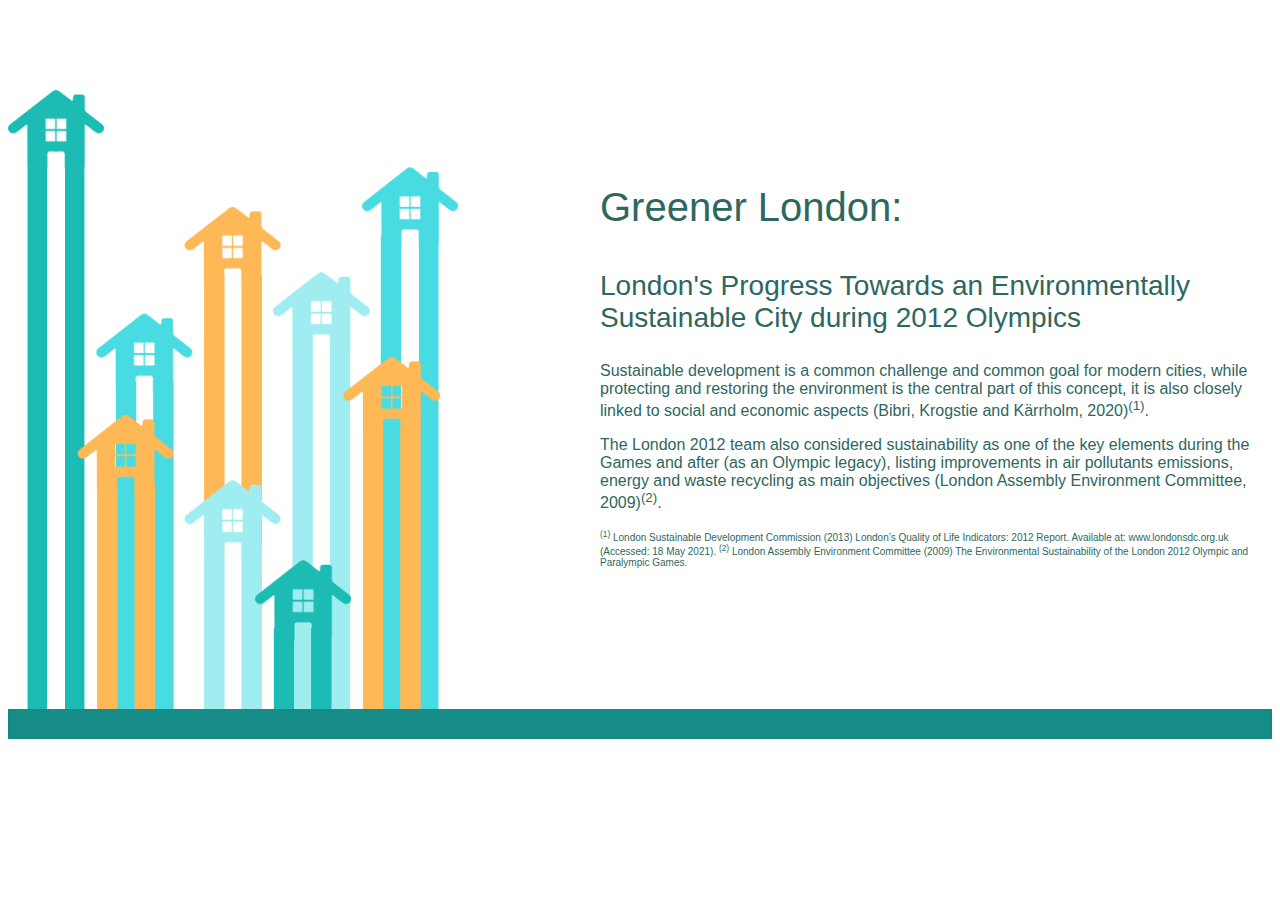
<file: intro_conclusion/background.html>
<!DOCTYPE html>
<html lang="en">

    <head>
    <meta charset="UTF-8">
    <meta http-equiv="X-UA-Compatible" content="IE=edge">
    <meta name="viewport" content="width=device-width, initial-scale=1.0">
    <title>background</title>
    </head>

    <style>

    .mycontainer {
            padding: 0;
            width: 100%;
            margin: 0;
            font-family: "Open Sans", sans-serif;
            color:  #2d6760;
            height:722px;
        }
    .bg{
        position:relative;
        margin-top: 60px;
        top: 30px;
        left:0px;
    }
    .bg-border{
        position: relative;
        margin-bottom: 0px;
        width: 100%;
    }
    .text{
        position: absolute;
        margin-right: 0px;
        margin-top: 85px;
        left: 600px;
    }
    #text-title{
        position: relative;
        font-family: "Open Sans", sans-serif;
        color:  #2d6760;
        text-align: left;
        font-size:40px;
        margin-bottom: 20px;
    }
    #text-subtitle{
        position: relative;
        font-family: "Open Sans", sans-serif;
        margin-top: 0px;
        color:  #2d6760;
        text-align: left;
        font-size:28px;
        margin-bottom: 0px;
    }
    #text-content{
        position: relative;
        font-family: "Open Sans", sans-serif;
        color:  #2d6760;
        text-align: left;
        font-size: 16px;
        margin-bottom: 0px;  
    }
    #text-reference{
        position: relative;
        font-family: "Open Sans", sans-serif;
        color:  #2d6760;
        text-align: left;
        font-size: 10px;
        bottom: 0px;
    }
    </style>
    
    <body>
    <div class='mycontainer'>
    <div class='text'>
            <div id='text-title'><p>Greener London:</p></div> 
            <div id='text-subtitle'><p>London's Progress Towards an Environmentally Sustainable City during 2012 Olympics</p></div>
            <div id='text-context'><p>Sustainable development is a common challenge and common goal for modern cities, while protecting and restoring the environment is the central part of this concept, it is also closely linked to social and economic aspects (Bibri, Krogstie and Kärrholm, 2020)<sup>(1)</sup>.</p></div>
            <div id='text-context'><p>The London 2012 team also considered sustainability as one of the key elements during the Games and after (as an Olympic legacy), listing improvements in air pollutants emissions, energy and waste recycling as main objectives (London Assembly Environment Committee, 2009)<sup>(2)</sup>.</p></div>
            <div id='text-reference'><p><sup>(1)</sup>&nbsp;London Sustainable Development Commission (2013) London’s Quality of Life Indicators: 2012 Report. Available at: www.londonsdc.org.uk (Accessed: 18 May 2021). <sup>(2)</sup>&nbsp;London Assembly Environment Committee (2009) The Environmental Sustainability of the London 2012 Olympic and Paralympic Games.</p></div>
    </div>
    <div class='bg'>
        <div><img src="../image/bg.png" height="645px" width="450px" /></div>
    </div>
    <div class='bg-border'>
        <div><img src="../image/bg-border.png" height="30px" width="100% "/></div> 
        </div>
    </div>
   
    </body>
    
    
    
    </html>































</html>
</file>
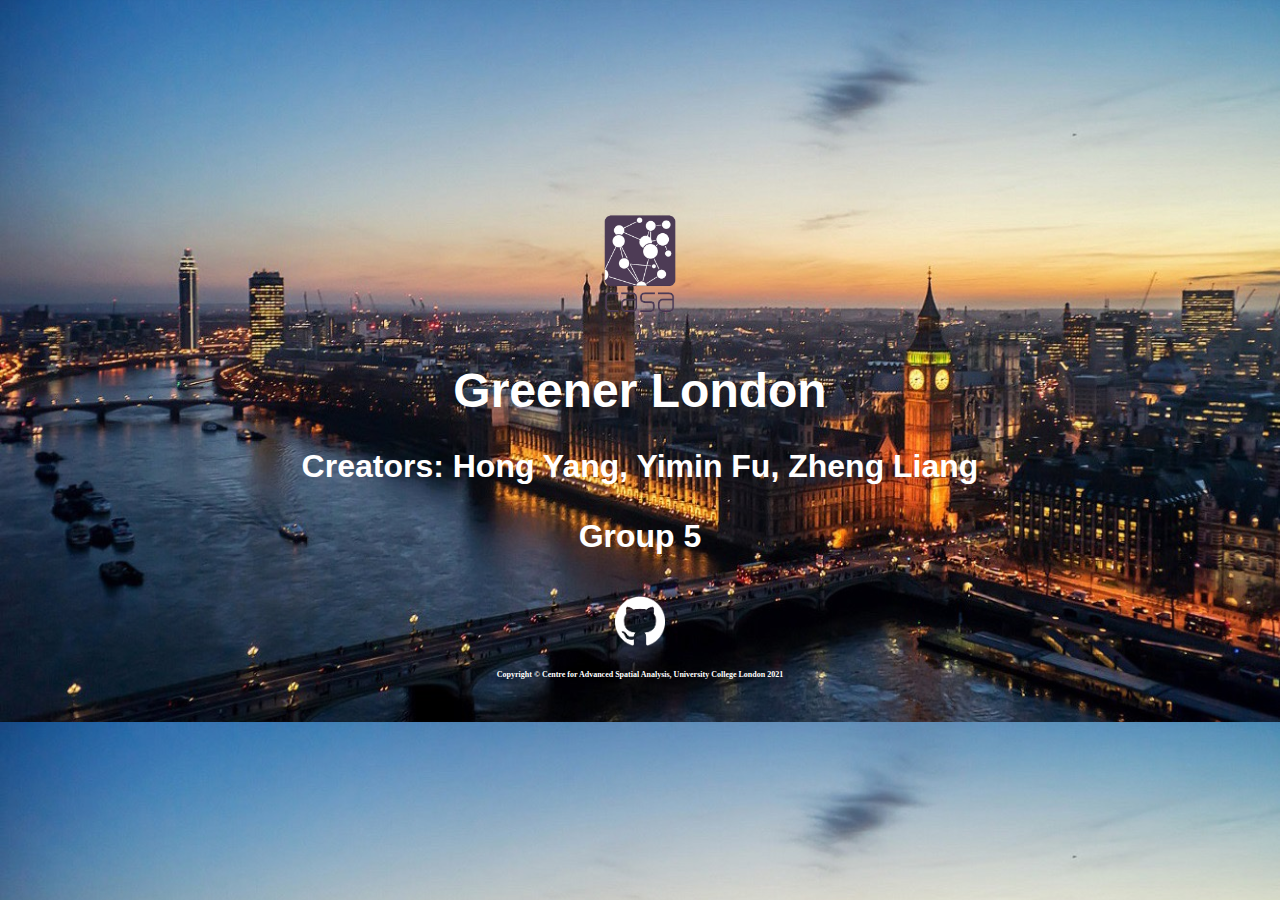
<file: intro_conclusion/conclusion.html>
<!DOCTYPE html>
<html lang="en">

<head>
    <meta charset="UTF-8">
    <meta http-equiv="X-UA-Compatible" content="IE=edge">
    <meta name="viewport" content="width=device-width, initial-scale=1.0">
    <title>Document</title>

    <style>
        * {
            box-sizing: content-box;
            margin: 0;
        }

        .mycontainer {
            margin: 100;
            padding: 0;
            background-image: url('../image/london.jpeg');
            background-size:100% 722px;
            width: 100vw;
            height: 100vh;
            display: grid;
            align-content: center;
            justify-content: center;
            text-align: center;
        }
        h1 {
           font-size: 20px;
           line-height: 30px;
           margin:50px;
        }
        h2 {
          font-size: 14px;
          line-height: 20px;
          margin:50px
        }
        h3{
            font-size:8px;
            margin:20px;
            color:white;
        }
        .title {
            color: white;
            font-size: 3rem;
            font-family: 'Franklin Gothic Medium', 'Arial Narrow', Arial, sans-serif;

        }

        .subtitle {
            color: white;
            font-size: 2rem;
            font-family: 'Franklin Gothic Medium', 'Arial Narrow', Arial, sans-serif;
        }

        
    </style>
</head>

<body>

    <div class="mycontainer">
        <div><img src="../image/CASALogo.png" width="120" height="120"/></div>
        <div class="titles">
            <h1 class="title"> Greener London </h1>
            <h2 class="subtitle">Creators: Hong Yang, Yimin Fu, Zheng Liang</h2>
            <h2 class="subtitle">Group 5</h2>
         <div><a href="https://github.com/CASA-DV-GROUP5/CASA-DV-GROUP5.github.io"><img src="../image/GithubLogo.png" width="50" height="50"/></a></div>
            <h3>Copyright © Centre for Advanced Spatial Analysis, University College London 2021</h3>
        </div>
    </div>
        


</body>

</html>
</file>
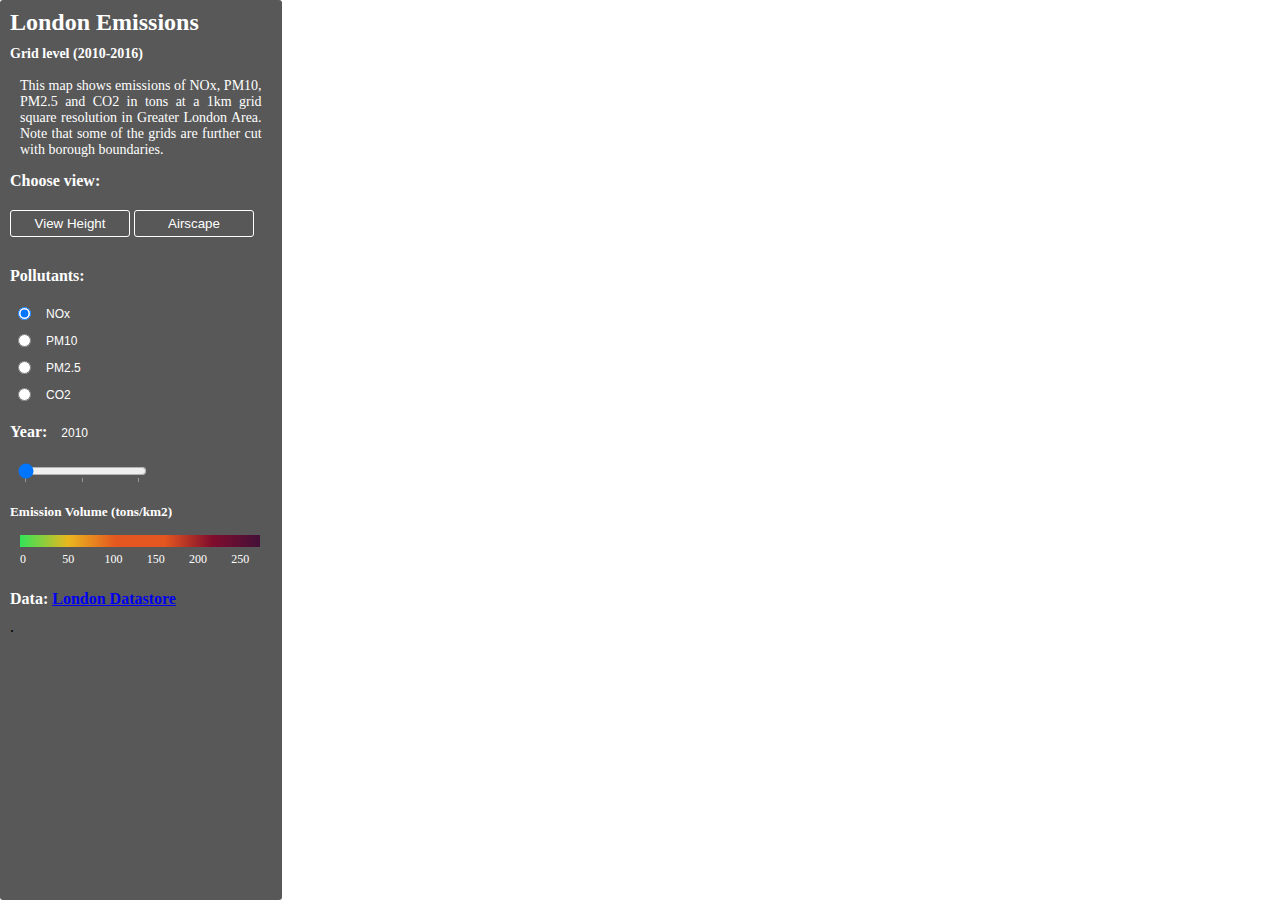
<file: part_of_emission/2.5d.html>
<!DOCTYPE html>
<html>
<head>
    <meta charset='utf-8' />
    <title>London Emissions 3D Map</title>
    <meta name='viewport' content='initial-scale=1,maximum-scale=1,user-scalable=no' />
    <script src="https://api.mapbox.com/mapbox-gl-js/v2.0.1/mapbox-gl.js"></script>
    <link href="https://api.mapbox.com/mapbox-gl-js/v2.0.1/mapbox-gl.css" rel="stylesheet" />
    <style>
        body {
            margin: 0;
        }

        #map { position:absolute; top:0; bottom:0; width:100%; }

        .map-overlay {
            font: 20px inherit ;
            background-color: rgba(46, 46, 46, 0.8);
            position: absolute;
            width: 22%;
            height: 100%;
            border-radius: 3px;
            top: 0;
            left: 0;
            padding: 0px;
        }
      
      .map-overlay .map-overlay-inner {
          background-color: rgba(255, 255, 255, 0);
          box-shadow:0 1px 2px rgba(0, 0, 0, 0);
          border-radius: 3px;
          padding: 10px;
          margin-bottom: 10px;
      }
      
      .map-overlay table {
        border: none;
            width: 100%;
            display: inline-block;
            padding: 0px;
      }

      .map-overlay .buttonlist{
            display: block; /* Make the buttons appear below each other */
            padding: 10px 0px;
        }
      
      .map-overlay h2 {
          line-height: 24px;
          color: #ffffff;
          display: block;
          margin: 0 0 10px;
      }

      .map-overlay h3 {
          font-size: 14px;
          color: #ffffff;
          line-height: 20px;
          display: block;
          margin: 0 0 10px;
      }
      
      
      
        h4,
        h5,
        h6
        {
            color: #ffffff;
            display: block;
            margin: 10px 0px;
        }


      .map-overlay label {
          font: 16px/18px 'Helvetica Neue', Arial, Helvetica, sans-serif;
          color: #ffffff;
          vertical-align: middle;
          margin: 0;
          padding: 0;
      }
      
      .map-overlay .legend .bar {
          height: 10px;
          width: 100%;
          background: linear-gradient(to right, #FCA107, #7F3121);
      }
      
      .map-overlay input {
          display: inline;
          vertical-align: middle;
          margin: 5px;
          padding: 0;
      }

      
      .map-overlay p.credit {
          color: #ffffff;
          margin: 5px 0 0 0;
          display: block;
          font-size: 12px;
          padding: 0;
      }
      

      .map-overlay .buttonlist2{
            display: block; /* Make the buttons appear below each other */
            padding: 10px 0px;
        }


        .map-overlay .viewButton {
            background-color: Transparent;
            border:1px solid #FFFFFF;
            width: 120px;
            color: white;
            border-radius: 3px;
            padding: 5px 20px;
            text-align: center;
            text-decoration: none;
            display: inline;
            font: 14px inherit ;
            cursor: pointer; /* Pointer/hand icon */

        }

        .map-overlay .viewButton:hover {background-color: rgba(255, 255, 255, 0.3)}

        


      #myDiv {
        padding: 0 10px;
        color: #ffffff;
          font-size: 14px;
          border: 2px  rgb(255, 255, 255);
          background-color: rgba(255, 255, 255, 0);
          text-align: justify;
      }

      #myDiv2 {
          padding: 0 10px;
          color: #ffffff;
          font-size: 14px;
          border: 2px  rgb(255, 255, 255);
          background-color: rgba(255, 255, 255, 0);
          text-align: justify;
      }

      #myDiv3 {
        padding: 0 10px;
        color: #ffffff;
          font-size: 14px;
          border: 2px  rgb(255, 255, 255);
          background-color: rgba(255, 255, 255, 0);
          text-align: justify;
      }

      #myDiv4 {
        padding: 0 10px;
        color: #ffffff;
          font-size: 14px;
          border: 2px  rgb(255, 255, 255);
          background-color: rgba(255, 255, 255, 0);
          text-align: justify;
      }

      #intro {
        padding: 0 10px;
        color: #ffffff;
          font-size: 14px;
          border: 2px  rgb(255, 255, 255);
          background-color: rgba(255, 255, 255, 0);
          text-align: justify;
      }
         
       

        .legendLabel {
            width: 15%;
            color: #ffffff;
            display: inline-block;
            text-align: left;
        }

        .map-overlay label {
            font-size: 12px;
            color: #ffffff;
            padding: 10px 10px 10px 10px;
        }

        .row {
            position: center;
            height: 12px;
            width: 90%;
            padding-left: 5px;
        }

        .colors {
            background: linear-gradient(to right, #32e458,#eab71f,#e55720,#e55720,#800d2d,#441038);
            margin-bottom: 5px;
        }

        #legend {
            font-size: 12px;
            width: 100%;
            height: 40px;
            padding: 5px 10px;
        }
        
        .data {
        position: relative;
        margin-top: 5px;
        }
        
   </style>



</head>
<body>

<div id='map'></div>

<div class='map-overlay top'>
    <div class='map-overlay-inner'>
        <h2>London Emissions</h2>
        <h3>Grid level (2010-2016)</h3>

        <div id="intro">
            <p>This map shows emissions of NOx, PM10, PM2.5 and CO2 in tons at a 1km grid square resolution in Greater London Area. 
            Note that some of the grids are further cut with borough boundaries.</p></div>
        
    
        
        <h4>Choose view: </h4>
        <div class="buttonlist2">
            <button class="viewButton" id="3D">View Height</button>
            <button class="viewButton" id="top">Airscape</button>
        </div>


        <div class="buttonlist">
        
            <h4> Pollutants: </h4>
        <table><tr><td>
        <input type="radio" name="layers" id="layer1" value="NOx_b" checked><label>NOx   &nbsp; &nbsp;</label></tr></td>
        <tr><td>
        <input type="radio" name="layers" id="layer2" value="PM10_b"><label>PM10  </label></tr></td>
        <tr><td>
        <input type="radio" name="layers" id="layer3" value="PM2.5"><label>PM2.5  </label></tr></td>
        <tr><td>
        <input type="radio" name="layers" id="layer4" value="CO2"><label>CO2  </label>
        </td>
        </tr>
        </div>
		
            
        <div id="myDiv">
            <p> </p></div>
        
        <div id="myDiv2">
            <p> </p></div>

        <div id="myDiv3">
            <p> </p></div>

        <div id="myDiv4">
            <p> </p></div>


        <table><tr><td>
        <input id='slider' type='range' min='0' max='2' step='1' value='0' list='tickmarks' />
        <datalist id="tickmarks">
		  <option value="0" label="2010">
		  <option value="1" label="2013">
		  <option value="2" label="2016">
		  
		  </datalist> </td>
          <h4> Year:  <label id='year'>2010</label></h4>
		
          </tr></table>
        
        
        <h5>Emission Volume (tons/km2)</h5>
          <div id="legend">
              <div class='row colors'></div>
              <div class='legendLabel'>0</div>
              <div class='legendLabel'>50</div>
              <div class='legendLabel'>100</div>
              <div class='legendLabel'>150</div>
              <div class='legendLabel'>200</div>
              <div class='legendLabel'>250</div>
  
        </div>

        <div id="legend2">
            <div class='row colors'></div>
            <div class='legendLabel'>0</div>
            <div class='legendLabel'>10</div>
            <div class='legendLabel'>20</div>
            <div class='legendLabel'>30</div>
            <div class='legendLabel'>40</div>
            <div class='legendLabel'>50</div>

      </div>

        <div id="legend3">
        <div class='row colors'></div>
        <div class='legendLabel'>0</div>
        <div class='legendLabel'>10</div>
        <div class='legendLabel'>20</div>
        <div class='legendLabel'>30</div>
        <div class='legendLabel'>40</div>
        <div class='legendLabel'>50</div>

        </div>

        <div id="legend4">
            <div class='row colors'></div>
            <div class='legendLabel'>0</div>
            <div class='legendLabel'>20000</div>
            <div class='legendLabel'>40000</div>
            <div class='legendLabel'>60000</div>
            <div class='legendLabel'>80000</div>
            <div class='legendLabel'>100000</div>

      </div>
      <div id='data'><h4>Data:
        <a href="https://data.london.gov.uk/dataset/london-atmospheric-emissions-inventory--laei--2016" target="_blank">London Datastore </a></h4>.
      </div>
    
        


        
        </div>
        </div>



<script>

    document.getElementById("myDiv2").setAttribute("hidden","");
    document.getElementById("myDiv3").setAttribute("hidden","");
    document.getElementById("myDiv4").setAttribute("hidden","");
    document.getElementById("legend2").setAttribute("hidden","");
    document.getElementById("legend3").setAttribute("hidden","");
    document.getElementById("legend4").setAttribute("hidden","");

    mapboxgl.accessToken = 'pk.eyJ1IjoieWltaW41IiwiYSI6ImNrazd6aHBydjBpeG0ycG54OXFmMjVkN3kifQ.0MTt-KZg4VD0mWzbJoyTjA'; // Put your Mapbox Public Access token here

    // Load a new map in the 'map' HTML div
    var map = new mapboxgl.Map({
    container: 'map', // container id
    style: 'mapbox://styles/yimin5/ckol81uhu18z819o1zkym3mui', // stylesheet location
    center: [-0.2, 51.5], // starting position [lng, lat]
    zoom: 9.3 // starting zoom
    });


    //animated icon
    var size = 100;
 
    // implementation of CustomLayerInterface to draw a pulsing dot icon on the map
    // see https://docs.mapbox.com/mapbox-gl-js/api/#customlayerinterface for more info
    var pulsingDot = {
    width: size,
    height: size,
    data: new Uint8Array(size * size * 4),
 
    // get rendering context for the map canvas when layer is added to the map
    onAdd: function () {
    var canvas = document.createElement('canvas');
    canvas.width = this.width;
    canvas.height = this.height;
    this.context = canvas.getContext('2d');
    },
 
    // called once before every frame where the icon will be used
    render: function () {
    var duration = 1000;
    var t = (performance.now() % duration) / duration;
 
    var radius = (size / 2) * 0.3;
    var outerRadius = (size / 2) * 0.7 * t + radius;
    var context = this.context;
 
    // draw outer circle
    context.clearRect(0, 0, this.width, this.height);
    context.beginPath();
    context.arc(
    this.width / 2,
    this.height / 2,
    outerRadius,
    0,
    Math.PI * 2
    );
    context.fillStyle = 'rgba(255, 200, 200,' + (1 - t) + ')';
    context.fill();
 
    // draw inner circle
    context.beginPath();
    context.arc(
    this.width / 2,
    this.height / 2,
    radius,
    0,
    Math.PI * 2
    );
    context.fillStyle = 'rgba(255, 100, 100, 1)';
    context.strokeStyle = 'white';
    context.lineWidth = 2 + 4 * (1 - t);
    context.fill();
    context.stroke();
 
    // update this image's data with data from the canvas
    this.data = context.getImageData(
    0,
    0,
    this.width,
    this.height
    ).data;
 
    // continuously repaint the map, resulting in the smooth animation of the dot
    map.triggerRepaint();
 
    // return `true` to let the map know that the image was updated
    return true;
    }
    };



//navigation control
    map.addControl(new mapboxgl.NavigationControl());

// Create an array of the available data years
var years = [
        '2010',
        '2013',
        '2016'
    ];


    map.on('load', function() {    // This is our first example of asynchronous JS. We can only add additional layers after the map has loaded

        // This is the main function that runs when the user changes the data year
        function setYear(year) {

        document.getElementById('year').textContent = years[year]; // Set the label to the correct year

        var pp = map.getPaintProperty('NOx', 'fill-extrusion-height');
        var pp2 = map.getPaintProperty('NOx', 'fill-extrusion-color');
        

        console.log(pp);
            pp.property = "NOx" + "_" + years[year]; // update the pp circle-radius to the new column set by the user
            pp2.property = "NOx" + "_" + years[year];

            map.setPaintProperty('NOx', 'fill-extrusion-height', pp);
            map.setPaintProperty('NOx', 'fill-extrusion-color', pp2);

        console.log(map.getPaintProperty('NOx', 'fill-extrusion-height'));
        console.log(map.getPaintProperty('NOx', 'fill-extrusion-color'));

        var yearcol = "NOx" + "_" + String(years[year]);
        /*var textfield = "{" + yearcol + "}";*/

        
        }

        function setYear1(year) {

        document.getElementById('year').textContent = years[year]; // Set the label to the correct year

        var pp3 = map.getPaintProperty('PM10', 'fill-extrusion-height');
        var pp4 = map.getPaintProperty('PM10', 'fill-extrusion-color');


        console.log(pp3);
        pp3.property = "PM10" + "_" + years[year]; // update the pp circle-radius to the new column set by the user
        pp4.property = "PM10" + "_" + years[year];

        map.setPaintProperty('PM10', 'fill-extrusion-height', pp3);
        map.setPaintProperty('PM10', 'fill-extrusion-color', pp4);

        console.log(map.getPaintProperty('PM10', 'fill-extrusion-height'));
        console.log(map.getPaintProperty('PM10', 'fill-extrusion-color'));

        var yearcol = "PM10" + "_" + String(years[year]);
        /*var textfield = "{" + yearcol + "}";*/


        }

        function setYear2(year) {

        document.getElementById('year').textContent = years[year]; // Set the label to the correct year

        var pp5 = map.getPaintProperty('PM2', 'fill-extrusion-height');
        var pp6 = map.getPaintProperty('PM2', 'fill-extrusion-color');


        console.log(pp5);
        pp5.property = "PM2" + "_" + years[year]; // update the pp circle-radius to the new column set by the user
        pp6.property = "PM2" + "_" + years[year];

        map.setPaintProperty('PM2', 'fill-extrusion-height', pp5);
        map.setPaintProperty('PM2', 'fill-extrusion-color', pp6);

        console.log(map.getPaintProperty('PM2', 'fill-extrusion-height'));
        console.log(map.getPaintProperty('PM2', 'fill-extrusion-color'));

        var yearcol = "PM2" + "_" + String(years[year]);
        /*var textfield = "{" + yearcol + "}";*/


        }

        function setYear3(year) {

        document.getElementById('year').textContent = years[year]; // Set the label to the correct year

        var pp7 = map.getPaintProperty('CO2', 'fill-extrusion-height');
        var pp8 = map.getPaintProperty('CO2', 'fill-extrusion-color');


        console.log(pp7);
        pp7.property = "CO2" + "_" + years[year]; // update the pp circle-radius to the new column set by the user

        console.log(pp8);
        pp8.property = "CO2" + "_" + years[year];

        map.setPaintProperty('CO2', 'fill-extrusion-height', pp7);
        map.setPaintProperty('CO2', 'fill-extrusion-color', pp8);

        console.log(map.getPaintProperty('CO2', 'fill-extrusion-height'));
        console.log(map.getPaintProperty('CO2', 'fill-extrusion-color'));

        var yearcol = "CO2" + "_" + String(years[year]);
        /*var textfield = "{" + yearcol + "}";*/


        }






          // Add the circle layer to the map

        map.addLayer({
                id: 'NOx',
                type: 'fill-extrusion',
                source: {
                  type: 'vector',
                  url: 'mapbox://yimin5.0ubfg8tt' // Your Mapbox tileset Map ID
                },
                'source-layer': 'grid_norm2-2as4io', // name of tileset layer
                'layout': {
                    'visibility': 'visible'
                },
                paint: {
                    'fill-extrusion-color':  {property: 'NOx_2010',
                type: 'exponential',
                stops: [
                    [0, '#141414'],
                    [0.01, '#32e458'],
                
                    [50, '#eab71f'],
                    [100, '#e55720'],
                    [150, '#bf1c1c'],
                    [200, '#800d2d'],
                    [250, '#441038']]},
                    'fill-extrusion-height': {
                        property: 'PM10_2010',
                        type: 'exponential',
                        stops: [                             // The circle radius varies according to the zoom level and the number of passengers
                            [{zoom: 5, value: 0}, 5],
                            [{zoom: 5, value: 250}, 10000],
                            [{zoom: 7, value: 0}, 10],
                            [{zoom: 7, value: 250}, 10000],
                            [{zoom: 9, value: 0}, 15],
                            [{zoom: 9, value: 250}, 10000],
                            [{zoom: 12, value: 0}, 20],
                            [{zoom: 12, value: 250}, 10000],
                            ]
                    },  //expression that controls the extrusion height based on attribute
                    'fill-extrusion-opacity': 1,
                    'fill-extrusion-opacity-transition':{
                duration: 1000,
                delay: 0
            }
                    }
              });


              map.addLayer({
                id: 'PM10',
                type: 'fill-extrusion',
                source: {
                  type: 'vector',
                  url: 'mapbox://yimin5.0ubfg8tt' // Your Mapbox tileset Map ID
                },
                'source-layer': 'grid_norm2-2as4io', // name of tileset layer
                'layout': {
                    'visibility': 'visible'
                },
                paint: {
                    'fill-extrusion-color':  {property: 'PM10_2010',
                type: 'exponential',
                stops: [
                    [0, '#141414'],
                    [0.01, '#32e458'],
                
                    [10, '#eab71f'],
                    [20, '#e55720'],
                    [30, '#bf1c1c'],
                    [40, '#800d2d'],
                    [50, '#441038']]},
                    'fill-extrusion-height': {
                        property: 'PM10_2010',
                        type: 'exponential',
                        stops: [                             // The circle radius varies according to the zoom level and the number of passengers
                            [{zoom: 5, value: 0}, 5],
                            [{zoom: 5, value: 50}, 10000],
                            [{zoom: 7, value: 0}, 10],
                            [{zoom: 7, value: 50}, 10000],
                            [{zoom: 9, value: 0}, 15],
                            [{zoom: 9, value: 50}, 10000],
                            [{zoom: 12, value: 0}, 20],
                            [{zoom: 12, value: 50}, 10000],
                            ]
                    },  //expression that controls the extrusion height based on attribute
                    'fill-extrusion-opacity': 0,
                    'fill-extrusion-opacity-transition':{
                duration: 1000,
                delay: 0
            }
                    }
              });


              map.addLayer({
                id: 'PM2',
                type: 'fill-extrusion',
                source: {
                  type: 'vector',
                  url: 'mapbox://yimin5.0ubfg8tt' // Your Mapbox tileset Map ID
                },
                'source-layer': 'grid_norm2-2as4io', // name of tileset layer
                'layout': {
                    'visibility': 'visible'
                },
                paint: {
                    'fill-extrusion-color':  {property: 'PM2_2010',
                type: 'exponential',
                stops: [
                    [0, '#141414'],
                    [0.01, '#32e458'],
                
                    [10, '#eab71f'],
                    [20, '#e55720'],
                    [30, '#bf1c1c'],
                    [40, '#800d2d'],
                    [50, '#441038']]},
                    'fill-extrusion-height': {
                        property: 'PM2_2010',
                        type: 'exponential',
                        stops: [                             // The circle radius varies according to the zoom level and the number of passengers
                            [{zoom: 5, value: 0}, 5],
                            [{zoom: 5, value: 50}, 10000],
                            [{zoom: 7, value: 0}, 10],
                            [{zoom: 7, value: 50}, 10000],
                            [{zoom: 9, value: 0}, 15],
                            [{zoom: 9, value: 50}, 10000],
                            [{zoom: 12, value: 0}, 20],
                            [{zoom: 12, value: 50}, 10000],
                            ]
                    },  //expression that controls the extrusion height based on attribute
                    'fill-extrusion-opacity': 0,
                    'fill-extrusion-opacity-transition':{
                duration: 1000,
                delay: 0
            }
                    }
              });

              map.addLayer({
                id: 'CO2',
                type: 'fill-extrusion',
                source: {
                  type: 'vector',
                  url: 'mapbox://yimin5.0ubfg8tt' // Your Mapbox tileset Map ID
                },
                'source-layer': 'grid_norm2-2as4io', // name of tileset layer
                'layout': {
                    'visibility': 'visible'
                },
                paint: {
                    'fill-extrusion-color':  {property: 'CO2_2010',
                type: 'exponential',
                stops: [
                    [0, '#141414'],
                    [0.01, '#32e458'],
                
                    [20000, '#eab71f'],
                    [40000, '#e55720'],
                    [60000, '#bf1c1c'],
                    [80000, '#800d2d'],
                    [100000, '#441038']]},
                    'fill-extrusion-height':  {
                        property: 'CO2_2010',
                        type: 'exponential',
                        stops: [                             // The circle radius varies according to the zoom level and the number of passengers
                            [{zoom: 5, value: 0}, 5],
                            [{zoom: 5, value: 100000}, 10000],
                            [{zoom: 7, value: 0}, 10],
                            [{zoom: 7, value: 100000}, 10000],
                            [{zoom: 9, value: 0}, 15],
                            [{zoom: 9, value: 100000}, 10000],
                            [{zoom: 12, value: 0}, 20],
                            [{zoom: 12, value: 100000}, 10000],
                            ]
                    },  //expression that controls the extrusion height based on attribute,
                    
                    'fill-extrusion-opacity': 0,
                    'fill-extrusion-opacity-transition':{
                duration: 1000,
                delay: 0
            }
                    }
              });


     
            

     


    map.addImage('pulsing-dot', pulsingDot, { pixelRatio: 2 });
 
    map.addSource('points', {
    'type': 'geojson',
    'data': {
    'type': 'FeatureCollection',
    'features': [
    {
    'type': 'Feature',
    'geometry': {
    'type': 'Point',
    'coordinates': [-0.0127,
                        51.5462]
    
    },
    'properties': {
    'title': 'Olympic Park'
    }
    }
    ]
    }
    });
    
    map.addLayer({
    'id': 'points',
    'type': 'symbol',
    'source': 'points',
    'layout': {
    'icon-image': 'pulsing-dot',
    'text-field': ['get', 'title'],
    'text-font': [
    'Open Sans Semibold',
    'Arial Unicode MS Bold'
    ],
    'text-offset': [0, 0.5],
    'text-anchor': 'top'
    },
    'paint': {
            'text-color': 'rgba(255,255,255,0.91)',
            'text-halo-color': 'rgba(27,27,27,0.91)',
            'text-halo-width': 1
        }
    });


             



    // Assign an event listner to the slider so that the setYear function runs when the user changes the slider
    document.getElementById('slider').addEventListener('input', function(e) {
                var year = parseInt(e.target.value);
                setYear(year);
                });

    document.getElementById('slider').addEventListener('input', function(e) {
                var year = parseInt(e.target.value);
                setYear1(year);
                });

    document.getElementById('slider').addEventListener('input', function(e) {
                var year = parseInt(e.target.value);
                setYear2(year);
                });

    document.getElementById('slider').addEventListener('input', function(e) {
                var year = parseInt(e.target.value);
                setYear3(year);
                });

            // The action for view buttons
    document.getElementById("3D").addEventListener('click', function(e){
        let viewAngle = 45;
        let zoomSize = 10;
        let cor = [-0.2, 51.48];
        map.flyTo({
            center: cor,
            zoom: zoomSize,
            pitch: viewAngle,
            speed: 0.2, // make the flying slow
            curve: 1, // change the speed at which it zooms out
        });
    });

    document.getElementById("top").addEventListener('click', function(e){
        let viewAngle = 0;
        let zoomSize = 9.3;
        let cor = [-0.21, 51.52];
        map.flyTo({
            center: cor,
            zoom: zoomSize,
            pitch: viewAngle,
            speed: 0.2, // make the flying slow
            curve: 1, // change the speed at which it zooms out
        });
    });




      //Event listener for layer switch
      document.getElementById("layer1").addEventListener("click", function(){
      map.setPaintProperty('NOx','fill-extrusion-opacity',1);
      map.setPaintProperty('PM10','fill-extrusion-opacity',0);
      map.setPaintProperty('PM2','fill-extrusion-opacity',0);
      map.setPaintProperty('CO2','fill-extrusion-opacity',0);


      document.getElementById("myDiv").removeAttribute("hidden");
      document.getElementById("myDiv2").setAttribute("hidden","");
      document.getElementById("myDiv3").setAttribute("hidden","");
      document.getElementById("myDiv4").setAttribute("hidden","");

      document.getElementById("legend").removeAttribute("hidden");
      document.getElementById("legend2").setAttribute("hidden","");
      document.getElementById("legend3").setAttribute("hidden","");
      document.getElementById("legend4").setAttribute("hidden","");


      });



      document.getElementById("layer2").addEventListener("click", function(){
      map.setPaintProperty('NOx','fill-extrusion-opacity',0);
      map.setPaintProperty('PM10','fill-extrusion-opacity',1);
      map.setPaintProperty('PM2','fill-extrusion-opacity',0);
      map.setPaintProperty('CO2','fill-extrusion-opacity',0);

      document.getElementById("myDiv").setAttribute("hidden","");
      document.getElementById("myDiv2").removeAttribute("hidden");
      document.getElementById("myDiv3").setAttribute("hidden","");
      document.getElementById("myDiv4").setAttribute("hidden","");

      document.getElementById("legend").setAttribute("hidden","");
      document.getElementById("legend2").removeAttribute("hidden");
      document.getElementById("legend3").setAttribute("hidden","");
      document.getElementById("legend4").setAttribute("hidden","");

      });

      document.getElementById("layer3").addEventListener("click", function(){
      map.setPaintProperty('NOx','fill-extrusion-opacity',0);
      map.setPaintProperty('PM10','fill-extrusion-opacity',0);
      map.setPaintProperty('PM2','fill-extrusion-opacity',1);
      map.setPaintProperty('CO2','fill-extrusion-opacity',0);


      document.getElementById("myDiv").setAttribute("hidden","");
      document.getElementById("myDiv2").setAttribute("hidden","");
      document.getElementById("myDiv3").removeAttribute("hidden");
      document.getElementById("myDiv4").setAttribute("hidden","");

      document.getElementById("legend").setAttribute("hidden","");
      document.getElementById("legend2").setAttribute("hidden","");
      document.getElementById("legend3").removeAttribute("hidden");
      document.getElementById("legend4").setAttribute("hidden","");

      });

      document.getElementById("layer4").addEventListener("click", function(){
      map.setPaintProperty('NOx','fill-extrusion-opacity',0);
      map.setPaintProperty('PM10','fill-extrusion-opacity',0);
      map.setPaintProperty('PM2','fill-extrusion-opacity',0);
      map.setPaintProperty('CO2','fill-extrusion-opacity',1);


      document.getElementById("myDiv").setAttribute("hidden","");
      document.getElementById("myDiv2").setAttribute("hidden","");
      document.getElementById("myDiv3").setAttribute("hidden","");
      document.getElementById("myDiv4").removeAttribute("hidden");

      document.getElementById("legend").setAttribute("hidden","");
      document.getElementById("legend2").setAttribute("hidden","");
      document.getElementById("legend3").setAttribute("hidden","");
      document.getElementById("legend4").removeAttribute("hidden");

      });




        
    });

</script>

</body>
</html>
</file>
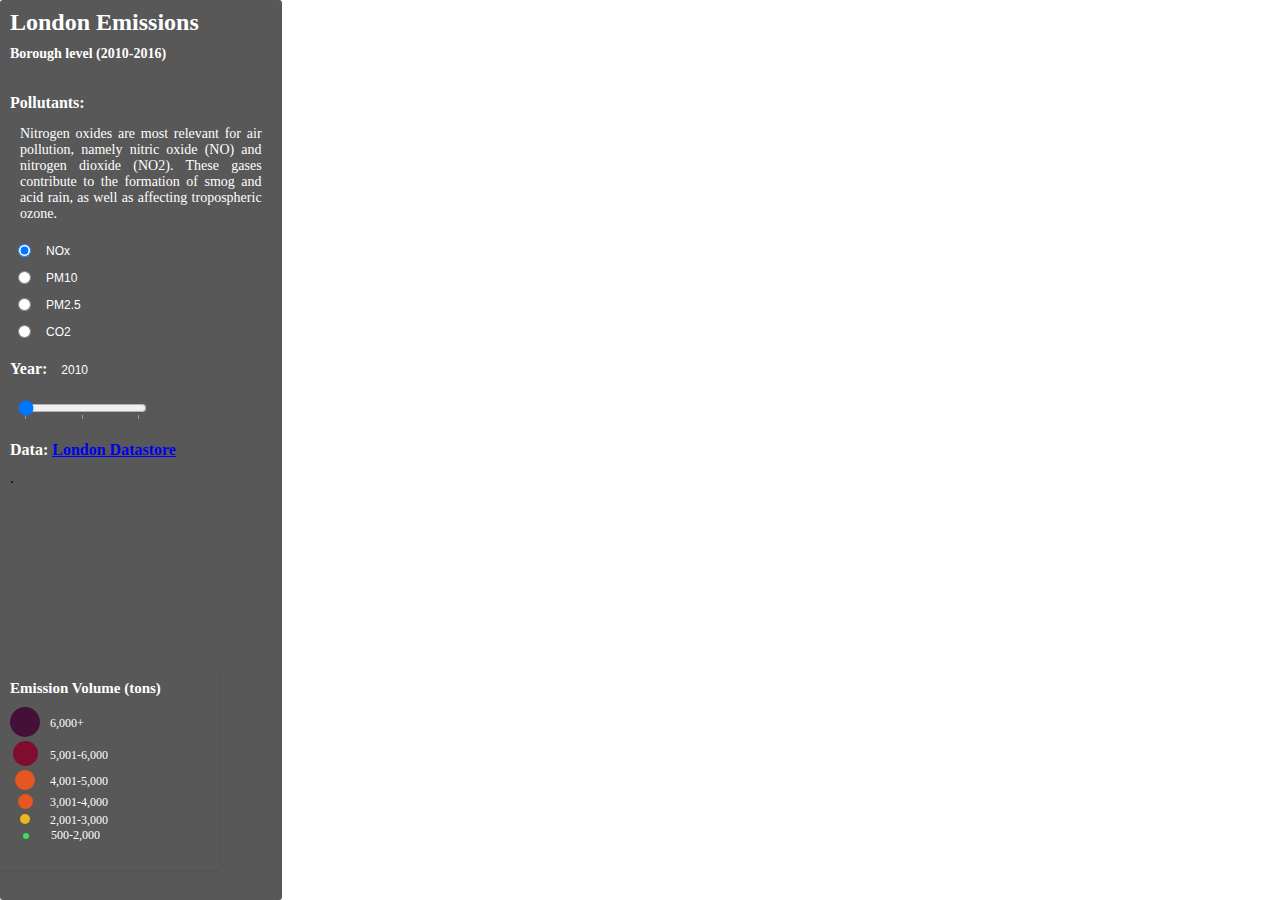
<file: part_of_emission/emission_borough.html>
<!DOCTYPE html>
<html>
<head>
    <meta charset='utf-8' />
    <title>London Emissions at Borough Level</title>
    <meta name='viewport' content='initial-scale=1,maximum-scale=1,user-scalable=no' />
    <script src="https://api.mapbox.com/mapbox-gl-js/v2.1.1/mapbox-gl.js"></script>
    <link href="https://api.mapbox.com/mapbox-gl-js/v2.1.1/mapbox-gl.css" rel="stylesheet" />
    <style>
      body { margin:0; padding:0; }
      #map { position:absolute; top:0; bottom:0; width:100%; }
      
      
      .map-overlay {
            font: 20px inherit ;
            background-color: rgba(46, 46, 46, 0.8);
            position: absolute;
            width: 22%;
            height: 100%;
            border-radius: 3px;
            top: 0;
            left: 0;
            padding: 0px;
        }
      
      .map-overlay .map-overlay-inner {
          background-color: rgba(255, 255, 255, 0);
          box-shadow:0 1px 2px rgba(0, 0, 0, 0);
          border-radius: 3px;
          padding: 10px;
          margin-bottom: 10px;
      }
      
      .map-overlay table {
        border: none;
            width: 100%;
            display: inline-block;
            padding: 0px;
      }

      .map-overlay .buttonlist{
            display: block; /* Make the buttons appear below each other */
            padding: 10px 0px;
        }
      
      .map-overlay h2 {
          line-height: 24px;
          color: #ffffff;
          display: block;
          margin: 0 0 10px;
      }

      .map-overlay h3 {
          font-size: 14px;
          color: #ffffff;
          line-height: 20px;
          display: block;
          margin: 0 0 10px;
      }
      
      
      
        h4,
        h5,
        h6
        {
            color: #ffffff;
            display: block;
            margin: 10px 0px;
        }



      .map-overlay label {
          font: 16px/18px 'Helvetica Neue', Arial, Helvetica, sans-serif;
          color: #ffffff;
          vertical-align: middle;
          margin: 0;
          padding: 0;
      }
      
      .map-overlay .legend .bar {
          height: 10px;
          width: 100%;
          background: linear-gradient(to right, #FCA107, #7F3121);
      }
      
      .map-overlay input {
          display: inline;
          vertical-align: middle;
          margin: 5px;
          padding: 0;
      }

      
      .map-overlay p.credit {
          color: #ffffff;
          margin: 5px 0 0 0;
          display: block;
          font-size: 12px;
          padding: 0;
      }
      

      #myDiv {
        padding: 0 10px;
        color: #ffffff;
          font-size: 14px;
          border: 2px  rgb(255, 255, 255);
          background-color: rgba(255, 255, 255, 0);
          text-align: justify;
      }

      #myDiv2 {
          padding: 0 10px;
          color: #ffffff;
          font-size: 14px;
          border: 2px  rgb(255, 255, 255);
          background-color: rgba(255, 255, 255, 0);
          text-align: justify;
      }

      #myDiv3 {
        padding: 0 10px;
        color: #ffffff;
          font-size: 14px;
          border: 2px  rgb(255, 255, 255);
          background-color: rgba(255, 255, 255, 0);
          text-align: justify;
      }

      #myDiv4 {
        padding: 0 10px;
        color: #ffffff;
          font-size: 14px;
          border: 2px  rgb(255, 255, 255);
          background-color: rgba(255, 255, 255, 0);
          text-align: justify;
      }
         

        #legend {
        font-size: 12px;
        width: 100%;
        height: 40px;
        padding: 5px 10px;
    }

        #legend2 {
        font-size: 12px;
        width: 100%;
        height: 40px;
        padding: 5px 10px;
    }

        #legend3 {
        font-size: 12px;
        width: 100%;
        height: 40px;
        padding: 5px 10px;
    }

        #legend4 {
        font-size: 12px;
        width: 100%;
        height: 40px;
        padding: 5px 10px;
    }


        .legendLabel {
            width: 15%;
            color: #ffffff;
            display: inline-block;
            text-align: left;
        }

        .map-overlay label {
            font-size: 12px;
            color: #ffffff;
            padding: 10px 10px 10px 10px;
        }

        .row {
            position: center;
            height: 12px;
            width: 90%;
            padding-left: 5px;
        }

        .colors {
            background: linear-gradient(to right, #32e458,#eab71f,#e55720,#e55720,#800d2d,#441038);
            margin-bottom: 5px;
        }

        .legendb {
        width: 200px;
        height: 180px;
        position: absolute;
        bottom: 30px;
        left: 0px;
        padding: 10px;
        background-color: transparent;
        color: #fff;
        font: 12px/20px ;
        border-radius: 0px;
        box-shadow: 0 1px 2px rgba(0,0,0,0.10);
        z-index: 1;
    }
    .legendb h4 {
        margin: 0 0 10px;
        font-size: 15px;
    }
    .legendb div span50 {
        border-radius: 50%;
        display: inline-block;
        height: 6px;
        width: 6px;
        background-color: #32e458;
        margin: 0px 22.5px 0px 12.5px;
    }
    .legendb div span100 {
        border-radius: 50%;
        display: inline-block;
        height: 10px;
        width: 10px;
        background-color: #eab71f;
        margin: 0px 20px 0px 10px;
    }
    .legendb div span150 {
        border-radius: 50%;
        display: inline-block;
        height: 15px;
        width: 15px;
        background-color: #e55720;
        margin: 0px 17.5px 0px 7.5px;
    }
    .legendb div span200 {
        border-radius: 50%;
        display: inline-block;
        height: 20px;
        width: 20px;
        background-color: #e55720;
        margin: 0px 15px 0px 5px;
    }
    .legendb div span300 {
        border-radius: 50%;
        display: inline-block;
        height: 25px;
        width: 25px;
        background-color: #800d2d;
        margin: 0px 12.5px 0px 2.5px;
    }
    .legendb div span300plus {
        border-radius: 50%;
        display: inline-block;
        height: 30px;
        width: 30px;
        background-color: #441038;
        margin: 0px 10px 0px 0px;
    }
    .legendb div text {
        color: #fff;
        font-size: 12px;
        position: relative;
        /*bottom: 10px;*/
    }
    .data{
        position: relative;
        margin-top: 5px;
    }
   </style>



</head>
<body>

<div id='map'></div>

<div class='map-overlay top'>
    <div class='map-overlay-inner'>
        <h2>London Emissions</h2>
        <h3>Borough level (2010-2016)</h3>
    
        
        <div class="buttonlist">
        
            <h4> Pollutants: </h4>
        <table><tr><td>
        <input type="radio" name="layers" id="layer1" value="NOx_b" checked><label>NOx   &nbsp; &nbsp;</label></tr></td>
        <tr><td>
        <input type="radio" name="layers" id="layer2" value="PM10_b"><label>PM10  </label></tr></td>
        <tr><td>
        <input type="radio" name="layers" id="layer3" value="PM2.5"><label>PM2.5   </label></tr></td>
        <tr><td>
        <input type="radio" name="layers" id="layer4" value="CO2"><label>CO2 </label>
        </td>
        </tr>
        </div>
		
            
        <div id="myDiv">
            <p>Nitrogen oxides are most relevant for air pollution, namely nitric oxide (NO) and nitrogen dioxide (NO2). 
                These gases contribute to the formation of smog and acid rain, as well as affecting tropospheric ozone.</p></div>
        
        <div id="myDiv2">
            <p>Inhalable particles, with diameters that are generally 10 micrometers and smaller. 
               PM10 is able to get deep into lungs and some may even get into bloodstream.</p></div>

        <div id="myDiv3">
            <p>Fine inhalable particles, with diameters that are generally 2.5 micrometers and smaller, 
                poses greaer risk to health than PM10.</p></div>

        <div id="myDiv4">
            <p>Carbon dioxide is the most significant long-lived greenhouse gas in Earth's atmosphere. 
                It has rapidly increased its concentration in the atmosphere since the Industrial Revolution, leading to global warming.  </p></div>


        <table><tr><td>
        <input id='slider' type='range' min='0' max='2' step='1' value='0' list='tickmarks' />
        <datalist id="tickmarks">
		  <option value="0" label="2010">
		  <option value="1" label="2013">
		  <option value="2" label="2016">
		  
		  </datalist> </td>
          <h4> Year:  <label id='year'>2010</label></h4>
		
          </tr></table>
        
        <div id='data'><h4>Data:
             <a href="https://data.london.gov.uk/dataset/london-atmospheric-emissions-inventory--laei--2016" target="_blank">London Datastore </a></h4>.
        </div>
        
        <div id="legend">
            <div class="legendb">
                <h4>Emission Volume (tons) </h4>
                <div><span300plus></span300plus><text style="bottom: 10px">6,000+</text></div>
                <div><span300></span300><text style="bottom: 7.5px">5,001-6,000</text></div>
                <div><span200></span200><text style="bottom: 5px">4,001-5,000</text></div>
                <div><span150></span150><text style="bottom: 3px">3,001-4,000</text></div>
                <div><span100></span100><text style="bottom: 0px">2,001-3,000</text></div>
                <div><span50></span50>500-2,000</div>
        </div></div>

        <div id="legend2">
            <div class="legendb">
                <h4>Emission Volume (tons) </h4>
                <div><span300plus></span300plus><text style="bottom: 10px">600+</text></div>
                <div><span300></span300><text style="bottom: 7.5px">501-600</text></div>
                <div><span200></span200><text style="bottom: 5px">401-500</text></div>
                <div><span150></span150><text style="bottom: 3px">301-400</text></div>
                <div><span100></span100><text style="bottom: 0px">201-300</text></div>
                <div><span50></span50>50-200</div>
        </div></div>

        <div id="legend3">
            <div class="legendb">
                <h4>Emission Volume (tons) </h4>
                <div><span300plus></span300plus><text style="bottom: 10px">360+</text></div>
                <div><span300></span300><text style="bottom: 7.5px">301-360</text></div>
                <div><span200></span200><text style="bottom: 5px">241-300</text></div>
                <div><span150></span150><text style="bottom: 3px">181-240</text></div>
                <div><span100></span100><text style="bottom: 0px">121-180</text></div>
                <div><span50></span50>30-120</div>
        </div></div>

        <div id="legend4">
            <div class="legendb">
                <h4>Emission Volume (tons) </h4>
                <div><span300plus></span300plus><text style="bottom: 10px">2,700,000+</text></div>
                <div><span300></span300><text style="bottom: 7.5px">2,250,001-2,700,000</text></div>
                <div><span200></span200><text style="bottom: 5px">1,800,001-2,250,000</text></div>
                <div><span150></span150><text style="bottom: 3px">1350,001-1,800,000</text></div>
                <div><span100></span100><text style="bottom: 0px">900,001-1350,000</text></div>
                <div><span50></span50>200,000-900,000</div>
        </div></div>


        
        </div>
        </div>



<script>

    document.getElementById("myDiv2").setAttribute("hidden","");
    document.getElementById("myDiv3").setAttribute("hidden","");
    document.getElementById("myDiv4").setAttribute("hidden","");
    document.getElementById("legend2").setAttribute("hidden","");
    document.getElementById("legend3").setAttribute("hidden","");
    document.getElementById("legend4").setAttribute("hidden","");

    mapboxgl.accessToken = 'pk.eyJ1IjoieWltaW41IiwiYSI6ImNrazd6aHBydjBpeG0ycG54OXFmMjVkN3kifQ.0MTt-KZg4VD0mWzbJoyTjA'; // Put your Mapbox Public Access token here

    // Load a new map in the 'map' HTML div
    var map = new mapboxgl.Map({
    container: 'map', // container id
    style: 'mapbox://styles/yimin5/ckol5euvh2i6817o2o56hx8b6', // stylesheet location
    center: [-0.2, 51.5], // starting position [lng, lat]
    zoom: 9.3 // starting zoom
    });


    map.addControl(new mapboxgl.NavigationControl());

// Create an array of the available data years
var years = [
        '2010',
        '2013',
        '2016'
    ];



    
    map.on('load', function() {    // This is our first example of asynchronous JS. We can only add additional layers after the map has loaded

        // This is the main function that runs when the user changes the data year
        function setYear(year) {
                
                document.getElementById('year').textContent = years[year];  // Set the label to the correct year

                var pp = map.getPaintProperty('NOx','circle-radius');
                var pp2 = map.getPaintProperty('NOx','circle-color');
                var pp3 = map.getPaintProperty('PM10','circle-radius');
                var pp4 = map.getPaintProperty('PM10','circle-color');
                var pp5 = map.getPaintProperty('PM2.5','circle-radius');
                var pp6 = map.getPaintProperty('PM2.5','circle-color');
                var pp7 = map.getPaintProperty('CO2','circle-radius');
                var pp8 = map.getPaintProperty('CO2','circle-color');

                console.log(pp);
                pp.property = years[year];  // update the pp circle-radius to the new column set by the user

                console.log(pp2);
                pp2.property = years[year];

                console.log(pp3);
                pp3.property = years[year];

                console.log(pp4);
                pp4.property = years[year];

                console.log(pp5);
                pp5.property = years[year];

                console.log(pp6);
                pp6.property = years[year];

                console.log(pp7);
                pp7.property = years[year];

                console.log(pp8);
                pp8.property = years[year];

                map.setPaintProperty('NOx','circle-radius',pp);
                map.setPaintProperty('NOx','circle-color',pp2);
                map.setPaintProperty('PM10','circle-radius',pp3);
                map.setPaintProperty('PM10','circle-color',pp4);
                map.setPaintProperty('PM2.5','circle-radius',pp5);
                map.setPaintProperty('PM2.5','circle-color',pp6);
                map.setPaintProperty('CO2','circle-radius',pp7);
                map.setPaintProperty('CO2','circle-color',pp8);

                console.log(map.getPaintProperty('NOx','circle-radius'));

                var yearcol = String(years[year]);
                var textfield = "{" + yearcol + "}";

                console.log(textfield);

                map.setLayoutProperty('labels', 'text-field', textfield); // update the labels layer to the new column
                var filters = ['>', yearcol, 30];
                map.setFilter('labels', filters);
            }





          // Add the circle layer to the map

        map.addLayer({
                id: 'NOx',
                type: 'circle',
                source: {
                  type: 'vector',
                  url: 'mapbox://yimin5.39bzcpx3' // Your Mapbox tileset Map ID
                },
                'source-layer': 'nox_borough2-7pw4kd', // name of tileset layer
                'layout': {
                    'visibility': 'visible'
                },
                paint: {
                    'circle-color':  {property: '2010',
                type: 'exponential',
                stops: [
                    [0, '#32e458'],
                    [1000, '#32e458'],
                    [2000, '#eab71f'],
                    [3000, '#e55720'],
                    [4000, '#bf1c1c'],
                    [5000, '#800d2d'],
                    [6000, '#441038']]},
                    'circle-opacity': 0.75,
                    'circle-opacity-transition':{
                duration: 1000,
                delay: 0
            },
                    'circle-stroke-width': {stops: [[8, 0.5], [13, 3], [16, 4]]  // The width properties change at different zoom levels, getting thicker
                    },
                    'circle-stroke-color': '#ffffff',
                    'circle-stroke-opacity': 0.95,
                    'circle-stroke-opacity-transition':{
                duration: 1000,
                delay: 0
            },
                    'circle-radius': {
                        property: '2010',
                        stops: [                             // The circle radius varies according to the zoom level and the number of passengers
                            [{zoom: 5, value: 500}, 0.5],
                            [{zoom: 5, value: 6000}, 4],
                            [{zoom: 7, value: 500}, 1],
                            [{zoom: 7, value: 6000}, 13],
                            [{zoom: 9, value: 500}, 2],
                            [{zoom: 9, value: 6000}, 50],
                            [{zoom: 12, value: 500}, 5],
                            [{zoom: 12, value: 6000}, 100],
                            ]
                    }}
              });


     

      
     


          // Load the second  layer. This layer has its opacity set to zero.
      map.addLayer({
        id: 'PM10',
        type: 'circle',
        source: {
          type: 'vector',
          url: 'mapbox://yimin5.9jtqul76' // Your Mapbox tileset Map ID
        },
        'source-layer': 'PM10_borough2-3yowgt', // name of tileset
        paint: {
          'circle-color': {property: '2010',
                type: 'exponential',
                stops: [
                    [0, '#32e458'],
                    [100, '#32e458'],
                    [200, '#eab71f'],
                    [300, '#e55720'],
                    [400, '#bf1c1c'],
                    [500, '#800d2d'],
                    [600, '#441038']]},
          'circle-opacity': 0,
          'circle-opacity-transition':{
                duration: 1000,
                delay: 0
            },
                    'circle-stroke-width': {stops: [[8, 0.5], [13, 3], [16, 4]]  // The width properties change at different zoom levels, getting thicker
                    },
                    'circle-stroke-color': '#ffffff',
                    'circle-stroke-opacity': 0,
                    'circle-stroke-opacity-transition':{
                duration: 1000,
                delay: 0
            },
                    
                    'circle-radius': {
                        property: '2010',
                        stops: [                             // The circle radius varies according to the zoom level and the number of passengers
                            [{zoom: 5, value: 50}, 1.5],
                            [{zoom: 5, value: 600}, 4],
                            [{zoom: 7, value: 50}, 2.5],
                            [{zoom: 7, value: 600}, 12],
                            [{zoom: 9, value: 50}, 4.5],
                            [{zoom: 9, value: 600}, 35],
                            [{zoom: 12, value: 50}, 5.5],
                            [{zoom: 12, value: 600}, 120],
                            ]
                    }
            }
      });

      map.addLayer({
        id: 'PM2.5',
        type: 'circle',
        source: {
          type: 'vector',
          url: 'mapbox://yimin5.dt79uv41' // Your Mapbox tileset Map ID
        },
        'source-layer': 'PM2-dj10py', // name of tileset
        paint: {
          'circle-color': {property: '2010',
                type: 'exponential',
                stops: [
                    [0, '#32e458'],
                    [60, '#32e458'],
                    [120, '#eab71f'],
                    [180, '#e55720'],
                    [240, '#bf1c1c'],
                    [300, '#800d2d'],
                    [360, '#441038']]},
          'circle-opacity': 0,
          'circle-opacity-transition':{
                duration: 1000,
                delay: 0
            },
                    'circle-stroke-width': {stops: [[8, 0.5], [13, 3], [16, 4]]  // The width properties change at different zoom levels, getting thicker
                    },
                    'circle-stroke-color': '#ffffff',
                    'circle-stroke-opacity': 0,
                    'circle-stroke-opacity-transition':{
                duration: 1000,
                delay: 0
            },
                    
                    'circle-radius': {
                        property: '2010',
                        stops: [                             // The circle radius varies according to the zoom level and the number of passengers
                            [{zoom: 5, value: 30}, 1.5],
                            [{zoom: 5, value: 360}, 4],
                            [{zoom: 7, value: 30}, 2.5],
                            [{zoom: 7, value: 360}, 12],
                            [{zoom: 9, value: 30}, 4.5],
                            [{zoom: 9, value: 360}, 35],
                            [{zoom: 12, value: 30}, 5.5],
                            [{zoom: 12, value: 360}, 120],
                            ]
                    }
            }
      });

      map.addLayer({
        id: 'CO2',
        type: 'circle',
        source: {
          type: 'vector',
          url: 'mapbox://yimin5.afqmp0mr' // Your Mapbox tileset Map ID
        },
        'source-layer': 'CO2_borough2-d5pxv5', // name of tileset
        paint: {
          'circle-color': {property: '2010',
                type: 'exponential',
                stops: [
                    [0, '#32e458'],
                    [450000, '#32e458'],
                    [900000, '#eab71f'],
                    [1350000, '#e55720'],
                    [1800000, '#bf1c1c'],
                    [2250000, '#800d2d'],
                    [2700000, '#441038']]},
          'circle-opacity': 0,
          'circle-opacity-transition':{
                duration: 1000,
                delay: 0
            },
                    'circle-stroke-width': {stops: [[8, 0.5], [13, 3], [16, 4]]  // The width properties change at different zoom levels, getting thicker
                    },
                    'circle-stroke-color': '#ffffff',
                    'circle-stroke-opacity': 0,
                    'circle-stroke-opacity-transition':{
                duration: 1000,
                delay: 0
            },
                    
                    'circle-radius': {
                        property: '2010',
                        stops: [                             // The circle radius varies according to the zoom level and the number of passengers
                            [{zoom: 5, value: 200000}, 1.5],
                            [{zoom: 5, value: 2700000}, 4],
                            [{zoom: 7, value: 200000}, 2.5],
                            [{zoom: 7, value: 2700000}, 12],
                            [{zoom: 9, value: 200000}, 4.5],
                            [{zoom: 9, value: 2700000}, 35],
                            [{zoom: 12, value: 200000}, 5.5],
                            [{zoom: 12, value: 2700000}, 120],
                            ]
                    }
            }
      });



      map.addLayer({
        id: 'all',
        type: 'circle',
        source: {
          type: 'vector',
          url: 'mapbox://yimin5.8zwqxt03' // Your Mapbox tileset Map ID
        },
        'source-layer': 'all5-1uht9z', // name of tileset
        paint: {
          'circle-color': {property: 'Nox_2010',
                type: 'exponential',
                stops: [
                [0, '#32e458'],
                [6000, '#441038']]},
          'circle-opacity': 0,
          'circle-opacity-transition':{
                duration: 1000,
                delay: 0
            },
                    'circle-stroke-color': '#ffffff',
                    'circle-stroke-opacity': 0,
                    'circle-stroke-opacity-transition':{
                duration: 1000,
                delay: 0
            },
                    
                    'circle-radius': {
                        property: 'Nox_2010',
                        stops: [                             // The circle radius varies according to the zoom level and the number of passengers
                            [{zoom: 5, value: 500}, 1.5],
                            [{zoom: 5, value: 6000}, 4],
                            [{zoom: 7, value: 500}, 2.5],
                            [{zoom: 7, value: 6000}, 12],
                            [{zoom: 9, value: 500}, 4.5],
                            [{zoom: 9, value: 6000}, 35],
                            [{zoom: 12, value: 500}, 5.5],
                            [{zoom: 12, value: 6000}, 120],
                            ]
                    }
            }
      });



             



    // Assign an event listner to the slider so that the setYear function runs when the user changes the slider
    document.getElementById('slider').addEventListener('input', function(e) {
                var year = parseInt(e.target.value);
                setYear(year);
                });

    


            var mypopup = new mapboxgl.Popup({closeButton: false});

            //popup 
            
            map.on('mouseover', 'all', function(e) {

            var coordinates = e.features[0].geometry.coordinates.slice();
            var description = "<h2>" + e.features[0].properties.NAME  + "</h2></p><p><h3>NOx Growth rate: " +  e.features[0].properties.Nox_change + 
            "</h3></p>" +"<b>2010: </b>" + e.features[0].properties.Nox_2010 + "    <b>2016: </b>" + e.features[0].properties.Nox_2016 + 

            "</h2></p><p><h3>PM10 Growth rate: " +  e.features[0].properties.PM10_change + 
            "</h3></p>" +"<b>2010: </b>" + e.features[0].properties.PM10_2010 + "    <b>2016: </b>" + e.features[0].properties.PM10_2016 +

            "</h2></p><p><h3>PM2.5 Growth rate: " +  e.features[0].properties.PM2_change + 
            "</h3></p>" +"<b>2010: </b>" + e.features[0].properties.PM2_2010 + "    <b>2016: </b>" + e.features[0].properties.PM2_2016 +

            "</h2></p><p><h3>CO2 Growth rate: " +  e.features[0].properties.CO2_change + 
            "</h3></p>" +"<b>2010: </b>" + e.features[0].properties.CO2_2010 + "    <b>2016: </b>" + e.features[0].properties.CO2_2016 ;

            mypopup
            .setLngLat(coordinates)
            .setHTML(description)
            .addTo(map);

            });

            // Change the cursor to a pointer when the mouse is over the stations layer.
            map.on('mouseenter', 'all', function () {
                  map.getCanvas().style.cursor = 'pointer';
            });

            // Change it back to a pointer when it leaves and remove the popup window.
            map.on('mouseleave', 'all', function () {
                map.getCanvas().style.cursor = '';
                mypopup.remove();
            });
        




      //Event listener for layer switch
      document.getElementById("layer1").addEventListener("click", function(){
      map.setPaintProperty('NOx','circle-opacity',0.75);
      map.setPaintProperty('PM10','circle-opacity',0);
      map.setPaintProperty('PM2.5','circle-opacity',0);
      map.setPaintProperty('CO2','circle-opacity',0);
      map.setPaintProperty('NOx','circle-stroke-opacity',0.95);
      map.setPaintProperty('PM10','circle-stroke-opacity',0);
      map.setPaintProperty('PM2.5','circle-stroke-opacity',0);
      map.setPaintProperty('CO2','circle-stroke-opacity',0);

      document.getElementById("myDiv").removeAttribute("hidden");
      document.getElementById("myDiv2").setAttribute("hidden","");
      document.getElementById("myDiv3").setAttribute("hidden","");
      document.getElementById("myDiv4").setAttribute("hidden","");

      document.getElementById("legend").removeAttribute("hidden");
      document.getElementById("legend2").setAttribute("hidden","");
      document.getElementById("legend3").setAttribute("hidden","");
      document.getElementById("legend4").setAttribute("hidden","");


      });



      document.getElementById("layer2").addEventListener("click", function(){
      map.setPaintProperty('NOx','circle-opacity',0);
      map.setPaintProperty('PM10','circle-opacity',0.75);
      map.setPaintProperty('PM2.5','circle-opacity',0);
      map.setPaintProperty('CO2','circle-opacity',0);
      map.setPaintProperty('NOx','circle-stroke-opacity',0);
      map.setPaintProperty('PM10','circle-stroke-opacity',0.95);
      map.setPaintProperty('PM2.5','circle-stroke-opacity',0);
      map.setPaintProperty('CO2','circle-stroke-opacity',0);

      document.getElementById("myDiv").setAttribute("hidden","");
      document.getElementById("myDiv2").removeAttribute("hidden");
      document.getElementById("myDiv3").setAttribute("hidden","");
      document.getElementById("myDiv4").setAttribute("hidden","");

      document.getElementById("legend").setAttribute("hidden","");
      document.getElementById("legend2").removeAttribute("hidden");
      document.getElementById("legend3").setAttribute("hidden","");
      document.getElementById("legend4").setAttribute("hidden","");

      });

      document.getElementById("layer3").addEventListener("click", function(){
      map.setPaintProperty('NOx','circle-opacity',0);
      map.setPaintProperty('PM10','circle-opacity',0);
      map.setPaintProperty('PM2.5','circle-opacity',0.75);
      map.setPaintProperty('CO2','circle-opacity',0);
      map.setPaintProperty('NOx','circle-stroke-opacity',0);
      map.setPaintProperty('PM10','circle-stroke-opacity',0);
      map.setPaintProperty('PM2.5','circle-stroke-opacity',0.95);
      map.setPaintProperty('CO2','circle-stroke-opacity',0);

      document.getElementById("myDiv").setAttribute("hidden","");
      document.getElementById("myDiv2").setAttribute("hidden","");
      document.getElementById("myDiv3").removeAttribute("hidden");
      document.getElementById("myDiv4").setAttribute("hidden","");

      document.getElementById("legend").setAttribute("hidden","");
      document.getElementById("legend2").setAttribute("hidden","");
      document.getElementById("legend3").removeAttribute("hidden");
      document.getElementById("legend4").setAttribute("hidden","");

      });

      document.getElementById("layer4").addEventListener("click", function(){
      map.setPaintProperty('NOx','circle-opacity',0);
      map.setPaintProperty('PM10','circle-opacity',0);
      map.setPaintProperty('PM2.5','circle-opacity',0);
      map.setPaintProperty('CO2','circle-opacity',0.75);
      map.setPaintProperty('NOx','circle-stroke-opacity',0);
      map.setPaintProperty('PM10','circle-stroke-opacity',0);
      map.setPaintProperty('PM2.5','circle-stroke-opacity',0);
      map.setPaintProperty('CO2','circle-stroke-opacity',0.95);

      document.getElementById("myDiv").setAttribute("hidden","");
      document.getElementById("myDiv2").setAttribute("hidden","");
      document.getElementById("myDiv3").setAttribute("hidden","");
      document.getElementById("myDiv4").removeAttribute("hidden");

      document.getElementById("legend").setAttribute("hidden","");
      document.getElementById("legend2").setAttribute("hidden","");
      document.getElementById("legend3").setAttribute("hidden","");
      document.getElementById("legend4").removeAttribute("hidden");

      });




        
    });

</script>

</body>
</html>
</file>
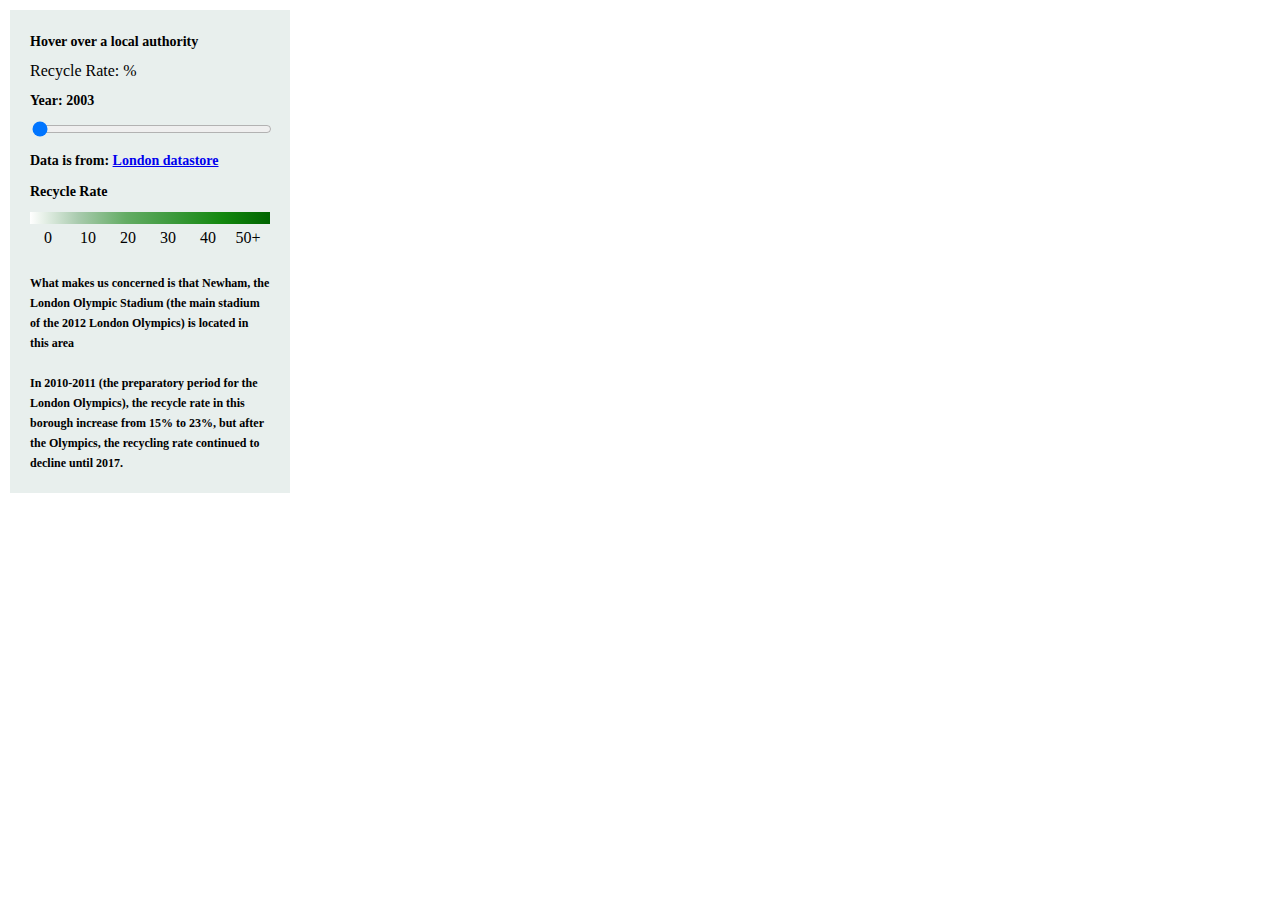
<file: part_of_waste/recycle.html>
<!DOCTYPE html>
<html>

<head>
  <meta charset='utf-8' />
  <title>Recycle Rate</title>
  <meta name='viewport' content='initial-scale=1,maximum-scale=1,user-scalable=no' />
  <script src="https://api.mapbox.com/mapbox-gl-js/v2.0.1/mapbox-gl.js"></script>


  <link href="https://api.mapbox.com/mapbox-gl-js/v2.0.1/mapbox-gl.css" rel="stylesheet" />
  <script src="https://d3js.org/d3.v6.min.js"></script>
  <style>
    body {
      margin: 0;
      padding: 0;
    }

    #map {
      position: absolute;
      top: 0;
      bottom: 0;
      width: 100%;
    }

    .map-overlay {
      font: 12px/20px 'Helvetica Neue', Arial, Helvetica, sans-serif;
      position: absolute;
      width: 17%;
      top: 0;
      left: 0;
      padding: 10px;
    }

    .map-overlay .map-overlay-inner {
      background-color: #fff;
      box-shadow: 0 1px 2px rgba(0, 0, 0, 0.20);
      border-radius: 3px;
      padding: 10px;
      margin-bottom: 10px;
    }

    .map-overlay table {
      border: none;
      width: 100%;
    }

    .map-overlay h2 {
      line-height: 24px;
      display: block;
      margin: 0 0 10px;
    }

    #console {
      position: absolute;
      margin: 10px;
      width: 240px;
      background-color: #e8efed;
      padding: 10px 20px;
    }

    .label {
      width: 15%;
      display: inline-block;
      text-align: center;
    }

    h2 {
      font-size: 14px;
      line-height: 20px;
      margin-bottom: 10px;
    }
      
    h3 {
      font-size: 12px;
      line-height: 20px;
      margin-bottom: 10px;
    }
      
    .row {
      height: 12px;
      width: 100%;
    }

    .colors {
      background: linear-gradient(to right,
          #fff,
          #a9cbae,
          #63ac64,
          #3b993b,
          #13880f,
          darkgreen);
      margin-bottom: 5px;
    }
  </style>
</head>

<body>

  <div id='map'></div>
  <div id="console">
    <div class="session">
      <div class='map-overlay-inner'>

        <h2 id="laname">Hover over a local authority</h2>
        Recycle Rate: <span id="RecycleValue"></span> %
      </div>
 
      <h2>Year: <label id="active-year">2003</label></h2>
      <input id="slider" class="row" type="range" min="2003" max="2019" step="1" value="2003" />
        
     <h2> Data is from: <a href="https://data.london.gov.uk/dataset/london-borough-profiles/" target="_blank">London datastore</a></h2>
        
    </div>
    <div class="session">
      <h2>Recycle Rate</h2>
      <div class="row colors"></div>
      <div class="row labels">
        <div class="label">0</div>
        <div class="label">10</div>
        <div class="label">20</div>
        <div class="label">30</div>
        <div class="label">40</div>
        <div class="label">50+</div>         
      </div>
      <div id="line">
      </div>
    <h3><br>What makes us concerned is that Newham, the London Olympic Stadium (the main stadium of the 2012 London Olympics) is located in this area<br><br>In 2010-2011 (the preparatory period for the London Olympics), the recycle rate in this borough increase from 15% to 23%, but after the Olympics, the recycling rate continued to decline until 2017.</h3>
    </div>
  </div>


  <script type="module">
    // reference code
    // https://docs.mapbox.com/help/tutorials/show-changes-over-time/#get-started
    // reference code
    // https://docs.mapbox.com/mapbox-gl-js/api/map/#map#addsource

    mapboxgl.accessToken =
      "pk.eyJ1Ijoic2FubWFudSIsImEiOiJja20wNnlveTgxbDVrMm9vNnpsbmtraW9kIn0.zj1M_Y6W9LOP4s3lnM_ghQ"; // Put your Mapbox Public Access token here

    // Load a new map in the 'map' HTML div
    var map = new mapboxgl.Map({
      container: "map", // container id
      style: "mapbox://styles/sanmanu/cko19b97j0hh418qq1eh1muv1", // stylesheet location
      center: [-0.1, 51.5], // starting position [lng, lat]
      zoom: 9.5, // starting zoom
    });

       
      
    map.on("load", async function () {
      var filterYear = ["==", ["number", ["get", "year"]], 2003];
      

      let source = await get_geoJson();
      map.addSource("source", {
        type: "geojson",
        data: {
          type: "FeatureCollection",
          name: "london",
          features: source,
        },
      });
      map.addLayer({
        id: "data_recycle",
        type: "fill",
        source: "source",
        paint: {
          "fill-color": [
            "interpolate",
            ["linear"],
            ["number", ["get", "value"]],
            0,
            "#fff",
            50,
            "darkgreen",
          ],
          "fill-outline-color": "white",
          "fill-opacity": 0.7,
        },
        filter: ["all", filterYear],
      },'points');

      //slider
      document.getElementById("slider").addEventListener("input", function (e) {
        var year = parseInt(e.target.value);
        // update the map
        filterYear = ["==", ["number", ["get", "year"]], year];
        map.setFilter("data_recycle", ["all", filterYear]);
        // update text in the UI
        document.getElementById("active-year").innerText = year;
      });

      map.addLayer({
        //Add the fill layer. It is not visible (opacity 0) and is used only as the basis of the hover selection
        id: "LocalAuthorities",
        type: "fill",
        source: {
          type: "vector",
          url: "mapbox://duncan2001.3lm7j96x", // Your Mapbox tileset Map ID
        },
        "source-layer": "GB_LocalAuth_3-d0941q", // name of tilesets
        layout: {
          visibility: "visible",
        },
        paint: {
          "fill-color": "#fff",
          "fill-opacity": 0,
        },
      },'points');

      map.addLayer({
        // Add the line highlight layer. This layer has a filter, which initially is empty.
        id: "lahighlight",
        type: "line",
        source: {
          type: "vector",
          url: "mapbox://duncan2001.3lm7j96x", // Your Mapbox tileset Map ID
        },
        "source-layer": "GB_LocalAuth_3-d0941q", // name of tilesets
        layout: {
          visibility: "visible",
        },
        paint: {
          "line-color": "#adf",
          "line-width": 4,
        },
        filter: ["==", "name", "1"],
      },'points');
      map.on("mousemove", function (e) {
        // This is the main event listner which is triggered when the mouse moves
        var la = map.queryRenderedFeatures(e.point, {
          // This queries whether the mouse is over an object in the LocalAuthorities layer
          layers: ["LocalAuthorities"],
        });

        if (la.length == 1) {
          // This if statement is run when the mouse is over a local authority

          map.setFilter("lahighlight", ["==", "name", la[0].properties.name]); // Filter the highlight layer to show the local authority outline


          getRecycleValue(la, source);
          // if not has color ,do not show value in name
          let data = source.filter(d => d.borough === la[0].properties.name)

          document.getElementById("laname").innerHTML = data.length > 0 ? la[0].properties.name : "" ; // Change the name in the top left box to show the local authority name



          //draw Line
          new Line(data, "line", `Recycle rate By year in ${la[0].properties.name} `)


        } else {
          map.setFilter("lahighlight", ["==", "name", "null"]);
          document.getElementById("laname").innerHTML =
            "Hover over a local authority";
        }
      });

      //   map.legendControl.addLegend(document.getElementById("legend").innerHTML);
    });
      

    //get data       
    async function get_geoJson() {
      let recycle_data = await d3.csv("https://raw.githubusercontent.com/ZhengLiang-123/visualization/main/recycle rate.csv")
      let geojson = await d3.json("https://raw.githubusercontent.com/ZhengLiang-123/visualization/main/london_boroughs.json");
      //union the data

      let row0 = recycle_data[0];
      // borough

      let keys = Object.keys(row0).filter((d) => d !== "borough");

      // get a  new data like borough,year,value
      let recycle = [];
      keys.forEach((d) => {
        recycle_data.forEach((v) => {
          recycle.push({ year: +d, borough: v.borough, value: +v[d] });
        });
      });

      recycle.forEach((d) => {
        let value = geojson.features.find((v) => v.properties.name === d.borough);
        d.type = value.type;
        d.properties = { ...d };
        d.geometry = value.geometry;
      });
      return recycle;
    }

    function getRecycleValue(la, source) {
      let name = la[0].properties.name;
      let year = d3.select("#slider").property("value");
      let value = source.find((d) => d.year === +year && d.borough === name);
      d3.select("#RecycleValue").html(value?.value);
    }


    //line

    class Line {
      constructor(data, id, title) {
        this.data = JSON.parse(JSON.stringify(data));
        if (this.data.length > 0) {
          this.id = id;
          this.title = title;
          this.handleData();
          this.initSvg();
          this.drawLine();
        } else {
          d3.select(`#${id}`).selectAll("*").remove()
        }

      }

      handleData() {
        this.lineData = this.data
        this.lineData.forEach(d => {
          d.year = new Date(`${d.year}-1-1`)
        })
      }

      initSvg() {
        let div = d3.select(`#${this.id}`);
        div.style('margin-top', "10px")
        div.selectAll("*").remove()
        this.getWH(div);

        this.margin = { left: 20, right: 10, top: 30, bottom: 20 };
        this.innerW = this.width - this.margin.left - this.margin.right;
        this.innerH = this.height - this.margin.top - this.margin.bottom;
        this.svg = div
          .append("svg")
          .attr("width", this.width)
          .attr("height", this.height);
        this.ChartArea = this.svg
          .append("g")
          .attr("transform", `translate(${this.margin.left},${this.margin.top})`);


        this.svg.append("text").attr("x", 0).attr("y", 20).text(this.title).attr('font-size', 12);
        this.DrawArea = this.ChartArea.append("g");

        this.x = d3
          .scaleTime()
          .range([0, this.innerW])
          .domain(d3.extent(this.lineData, (d) => d.year));
        this.y = d3
          .scaleLinear()
          .range([this.innerH, 0])

          .domain([0, 60]);
        // .domain( [0,d3.max(this.lineData, (d) => d.value)]  );
        this.AxisY = this.ChartArea.append("g");
        this.AxisX = this.ChartArea.append("g").attr(
          "transform",
          `translate(0,${this.innerH})`
        );
        this.AxisX.call(d3.axisBottom(this.x));

        this.line = d3
          .line()
          .x((d) => this.x(d.year))
          .y((d) => this.y(d.value))
          .curve(d3.curveBasis);
      }

      drawLine() {
        this.AxisY.call(d3.axisLeft(this.y).ticks(6));
        this.DrawArea.append("path")
          .datum(this.lineData)
          .attr("class", (d) => d.borough) 
          .attr("d", this.line)
          .attr("stroke", "green")
          .attr("stroke-width", 1)
          .attr("fill", "none");
      }
      getWH(node) {
        this.width = 240
        this.height = 200
      }
    }
 
    
 var size = 200;
 
// implementation of CustomLayerInterface to draw a pulsing dot icon on the map
// see https://docs.mapbox.com/mapbox-gl-js/api/#customlayerinterface for more info
var pulsingDot = {
width: size,
height: size,
data: new Uint8Array(size * size * 4),
 
// get rendering context for the map canvas when layer is added to the map
onAdd: function () {
var canvas = document.createElement('canvas');
canvas.width = this.width;
canvas.height = this.height;
this.context = canvas.getContext('2d');
},
 
// called once before every frame where the icon will be used
render: function () {
var duration = 1000;
var t = (performance.now() % duration) / duration;
 
var radius = (size / 2) * 0.3;
var outerRadius = (size / 2) * 0.7 * t + radius;
var context = this.context;
 
// draw outer circle
context.clearRect(0, 0, this.width, this.height);
context.beginPath();
context.arc(
this.width / 2,
this.height / 2,
outerRadius,
0,
Math.PI * 2
);
context.fillStyle = 'rgba(255, 200, 200,' + (1 - t) + ')';
context.fill();
 
// draw inner circle
context.beginPath();
context.arc(
this.width / 2,
this.height / 2,
radius,
0,
Math.PI * 2
);
context.fillStyle = 'rgba(255, 100, 100, 1)';
context.strokeStyle = 'white';
context.lineWidth = 2 + 4 * (1 - t);
context.fill();
context.stroke();
 
// update this image's data with data from the canvas
this.data = context.getImageData(
0,
0,
this.width,
this.height
).data;
 
// continuously repaint the map, resulting in the smooth animation of the dot
map.triggerRepaint();
 
// return `true` to let the map know that the image was updated
return true;
}
};
 
map.on('load', function () {
map.addImage('pulsing-dot', pulsingDot, { pixelRatio: 2 });
 
map.addSource('points', {
'type': 'geojson',
'data': {
'type': 'FeatureCollection',
'features': [
{
'type': 'Feature',
'geometry': {
'type': 'Point',
'coordinates': [-0.0127, 51.5462]
},
    'properties': {
        'title': 'Queen Elizabeth Olympic Park'
    }
}
]
}
});
map.addLayer({
'id': 'points',
'type': 'symbol',
'source': 'points',
'layout': {
'icon-image': 'pulsing-dot',
'text-field': ['get', 'title'],
'text-font': [
'Open Sans Semibold',
'Arial Unicode MS Bold'
],
'text-offset': [0, 1.25],
'text-anchor': 'top'
}
});
});
    
    
    


      

  </script>

</body>

</html>
</file>
